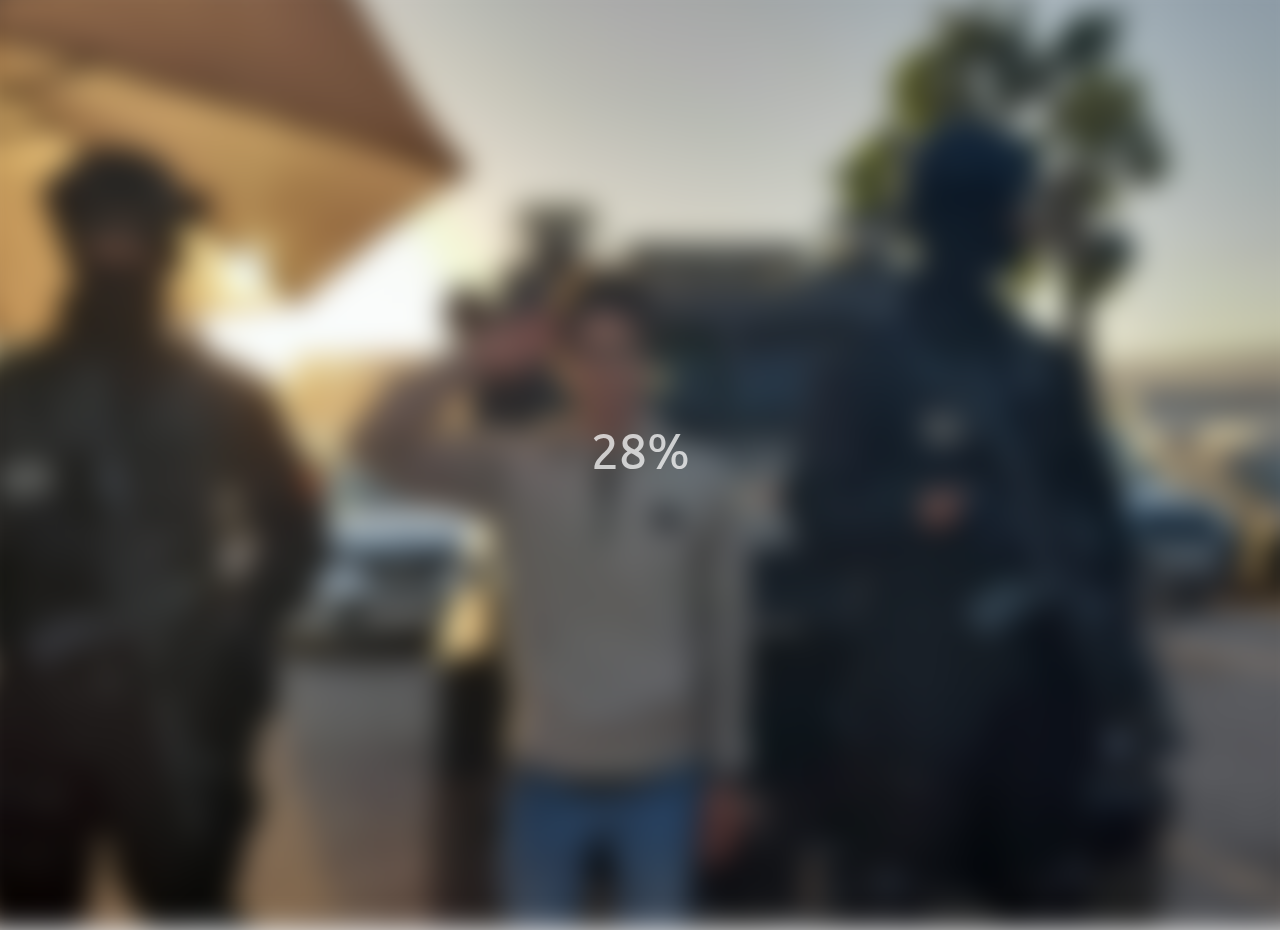
<file: Blurry Loading/index.html>
<!DOCTYPE html>
<html lang="en">
  <head>
    <meta charset="UTF-8" />
    <meta name="viewport" content="width=device-width, initial-scale=1.0" />
    <link rel="stylesheet" href="style.css" />
    <title>Blurry Loading</title>
  </head>
  <body>
    <section class="bg"></section>
    <div class="loading-text">0%</div>
    <script src="script.js"></script>
  </body>
</html>
</file>
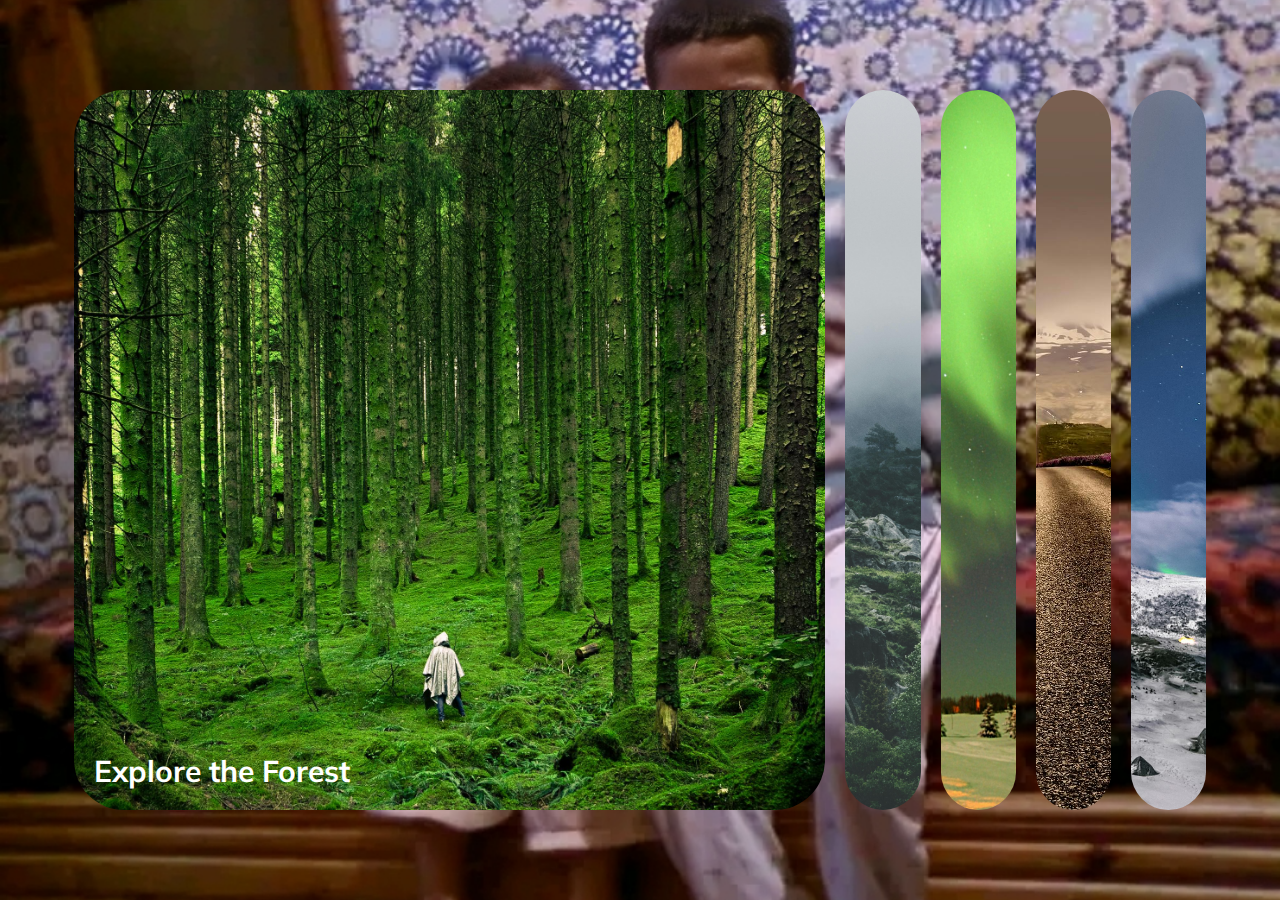
<file: Expanding Cards/index.html>
<!DOCTYPE html>
<html lang="en">
  <head>
    <meta charset="UTF-8" />
    <meta name="viewport" content="width=device-width, initial-scale=1.0" />
    <link rel="stylesheet" href="style.css" />
    <title>Expanding Cards</title>
  </head>
  <body
    style="
      background-image: url('pics/Me.png');
      background-repeat: no-repeat;
      background-size: 100%;
      background-position: center;
    "
  >
    <div class="container">
      <div class="panel active" style="background-image: url('pics/1.jpg')">
        <h3>Explore the Forest</h3>
      </div>
      <div class="panel" style="background-image: url('pics/2.jpg')">
        <h3>Explore the Wilde</h3>
      </div>
      <div class="panel" style="background-image: url('pics/3.jpg')">
        <h3>Fouboles Rays</h3>
      </div>
      <div class="panel" style="background-image: url('pics/4.jpg')">
        <h3>The way To the warm Haus</h3>
      </div>
      <div class="panel" style="background-image: url('pics/5.jpg')">
        <h3>Too cold</h3>
      </div>
    </div>
    <script src="script.js"></script>
  </body>
</html>
</file>
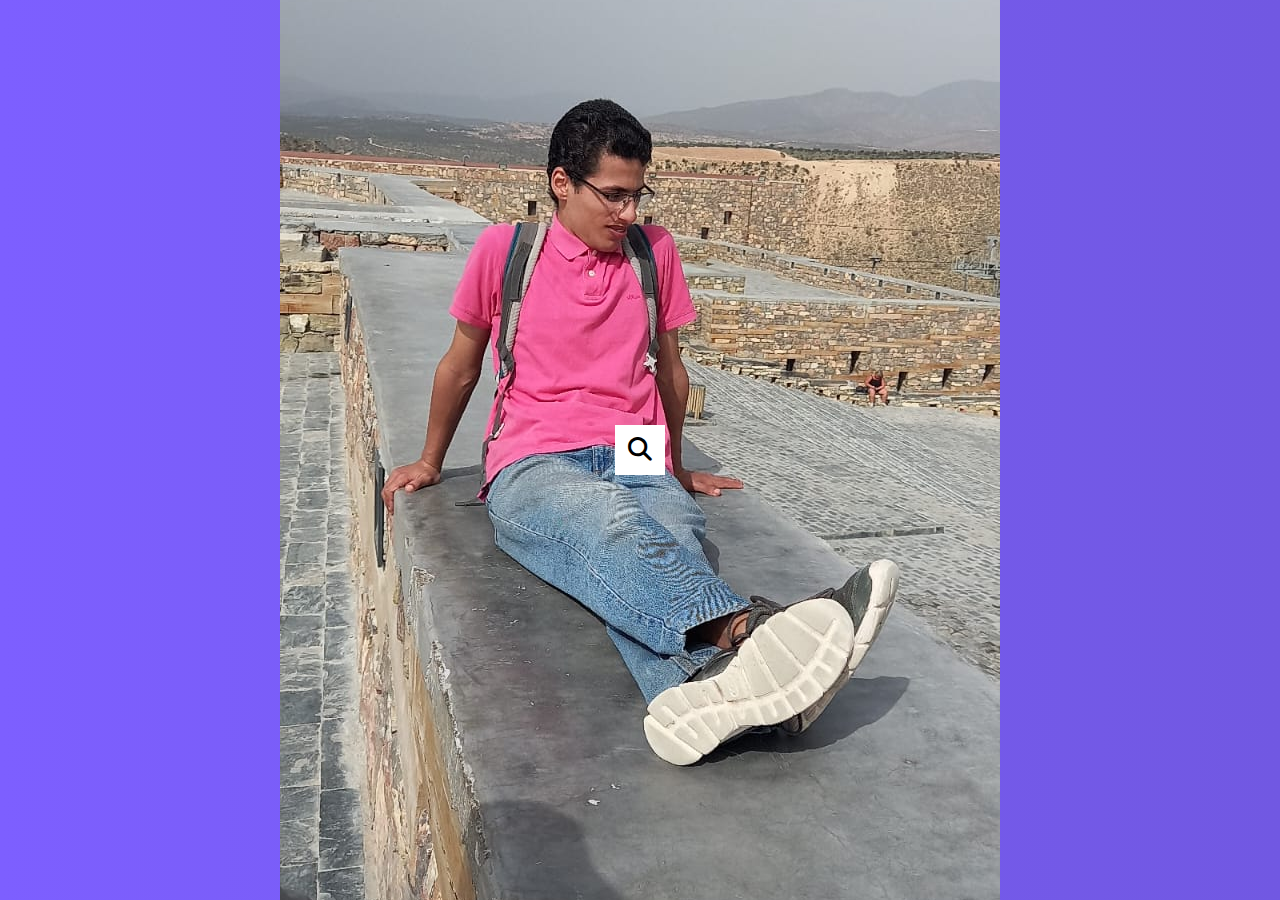
<file: Hidden Search Widget/index.html>
<!DOCTYPE html>
<html lang="en">
  <head>
    <meta charset="UTF-8" />
    <meta name="viewport" content="width=device-width, initial-scale=1.0" />
    <link
      rel="stylesheet"
      href="https://cdnjs.cloudflare.com/ajax/libs/font-awesome/6.5.2/css/all.min.css"
    />
    <link rel="stylesheet" href="style.css" />

    <title>Hidden Search Widget</title>
  </head>
  <body>
    <div class="bg">
      <div class="search">
        <input type="text" class="input" placeholder="Search..." />
        <button class="btn"><i class="fas fa-search"></i></button>
      </div>
    </div>
    <script src="script.js"></script>
  </body>
</html>
</file>
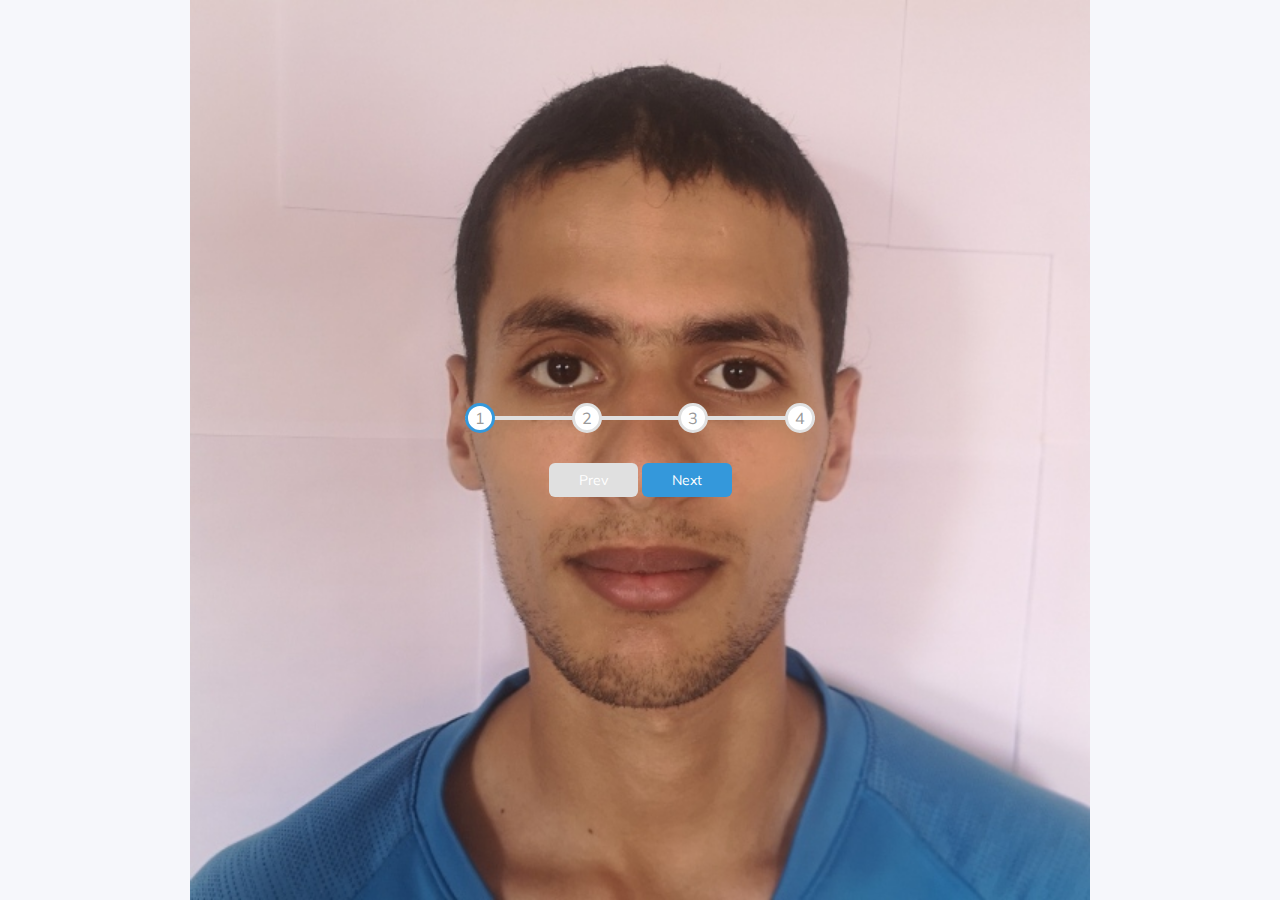
<file: Progress Steps/index.html>
<!DOCTYPE html>
<html lang="en">
  <head>
    <meta charset="UTF-8" />
    <meta name="viewport" content="width=device-width, initial-scale=1.0" />
    <link rel="stylesheet" href="style.css" />
    <title>Progress Steps</title>
  </head>
  <body>
    <div class="container">
      <div class="progress-container">
        <div class="progress" id="progress"></div>
        <div class="circle active">1</div>
        <div class="circle">2</div>
        <div class="circle">3</div>
        <div class="circle">4</div>
      </div>
      <button class="btn" id="prev" disabled>Prev</button>
      <button class="btn" id="next">Next</button>
    </div>
    <script src="script.js"></script>
  </body>
</html>
</file>
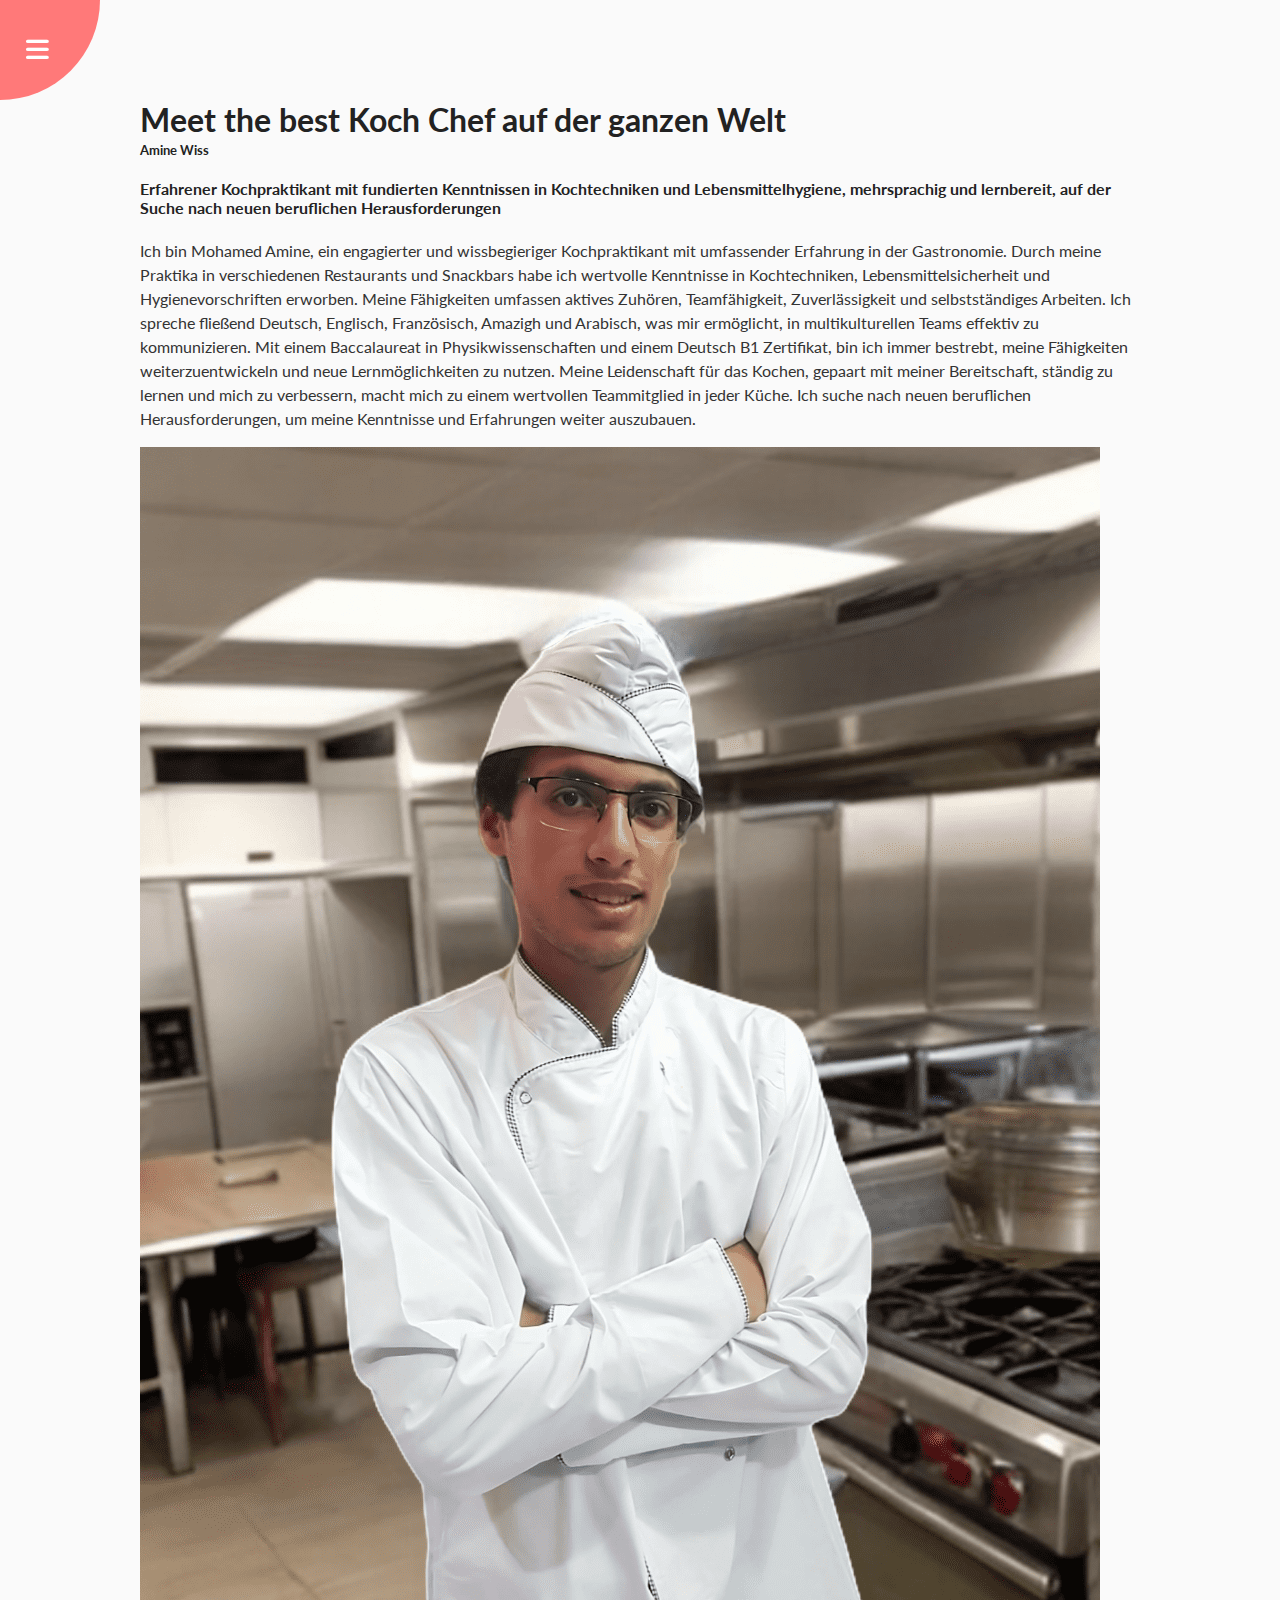
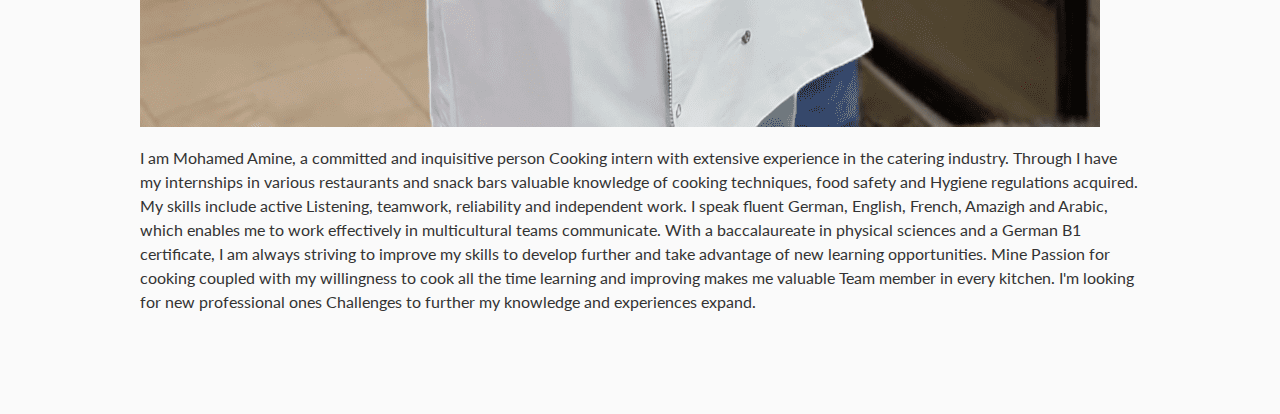
<file: Rotating Navigation/index.html>
<!DOCTYPE html>
<html lang="en">
  <head>
    <meta charset="UTF-8" />
    <meta name="viewport" content="width=device-width, initial-scale=1.0" />
    <link
      rel="stylesheet"
      href="https://cdnjs.cloudflare.com/ajax/libs/font-awesome/6.5.2/css/all.min.css"
    />
    <link rel="stylesheet" href="style.css" />
    <title>Rotating Navigation</title>
  </head>
  <body>
    <div class="container">
      <div class="circle-container">
        <div class="circle">
          <button id="close"><i class="fa fa-times"></i></button>
          <button id="open">
            <i class="fas fa-bars"></i>
          </button>
        </div>
      </div>
      <div class="content">
        <h1>Meet the best Koch Chef auf der ganzen Welt</h1>
        <small><b>Amine Wiss</b></small>
        <h4>
          Erfahrener Kochpraktikant mit fundierten Kenntnissen in Kochtechniken
          und Lebensmittelhygiene, mehrsprachig und lernbereit, auf der Suche
          nach neuen beruflichen Herausforderungen
        </h4>
        <p>
          Ich bin Mohamed Amine, ein engagierter und wissbegieriger
          Kochpraktikant mit umfassender Erfahrung in der Gastronomie. Durch
          meine Praktika in verschiedenen Restaurants und Snackbars habe ich
          wertvolle Kenntnisse in Kochtechniken, Lebensmittelsicherheit und
          Hygienevorschriften erworben. Meine Fähigkeiten umfassen aktives
          Zuhören, Teamfähigkeit, Zuverlässigkeit und selbstständiges Arbeiten.
          Ich spreche fließend Deutsch, Englisch, Französisch, Amazigh und
          Arabisch, was mir ermöglicht, in multikulturellen Teams effektiv zu
          kommunizieren. Mit einem Baccalaureat in Physikwissenschaften und
          einem Deutsch B1 Zertifikat, bin ich immer bestrebt, meine Fähigkeiten
          weiterzuentwickeln und neue Lernmöglichkeiten zu nutzen. Meine
          Leidenschaft für das Kochen, gepaart mit meiner Bereitschaft, ständig
          zu lernen und mich zu verbessern, macht mich zu einem wertvollen
          Teammitglied in jeder Küche. Ich suche nach neuen beruflichen
          Herausforderungen, um meine Kenntnisse und Erfahrungen weiter
          auszubauen.
        </p>
        <img src="Chef-Amine.png" alt="" />
        <p>
          I am Mohamed Amine, a committed and inquisitive person Cooking intern
          with extensive experience in the catering industry. Through I have my
          internships in various restaurants and snack bars valuable knowledge
          of cooking techniques, food safety and Hygiene regulations acquired.
          My skills include active Listening, teamwork, reliability and
          independent work. I speak fluent German, English, French, Amazigh and
          Arabic, which enables me to work effectively in multicultural teams
          communicate. With a baccalaureate in physical sciences and a German B1
          certificate, I am always striving to improve my skills to develop
          further and take advantage of new learning opportunities. Mine Passion
          for cooking coupled with my willingness to cook all the time learning
          and improving makes me valuable Team member in every kitchen. I'm
          looking for new professional ones Challenges to further my knowledge
          and experiences expand.
        </p>
      </div>
    </div>
    <nav>
      <ul>
        <li><i class="fas fa-home"> Home</i></li>
        <li><i class="fas fa-user-alt"> About</i></li>
        <li><i class="fas fa-envelope"> Contact</i></li>
      </ul>
    </nav>
    <script src="script.js"></script>
  </body>
</html>
</file>
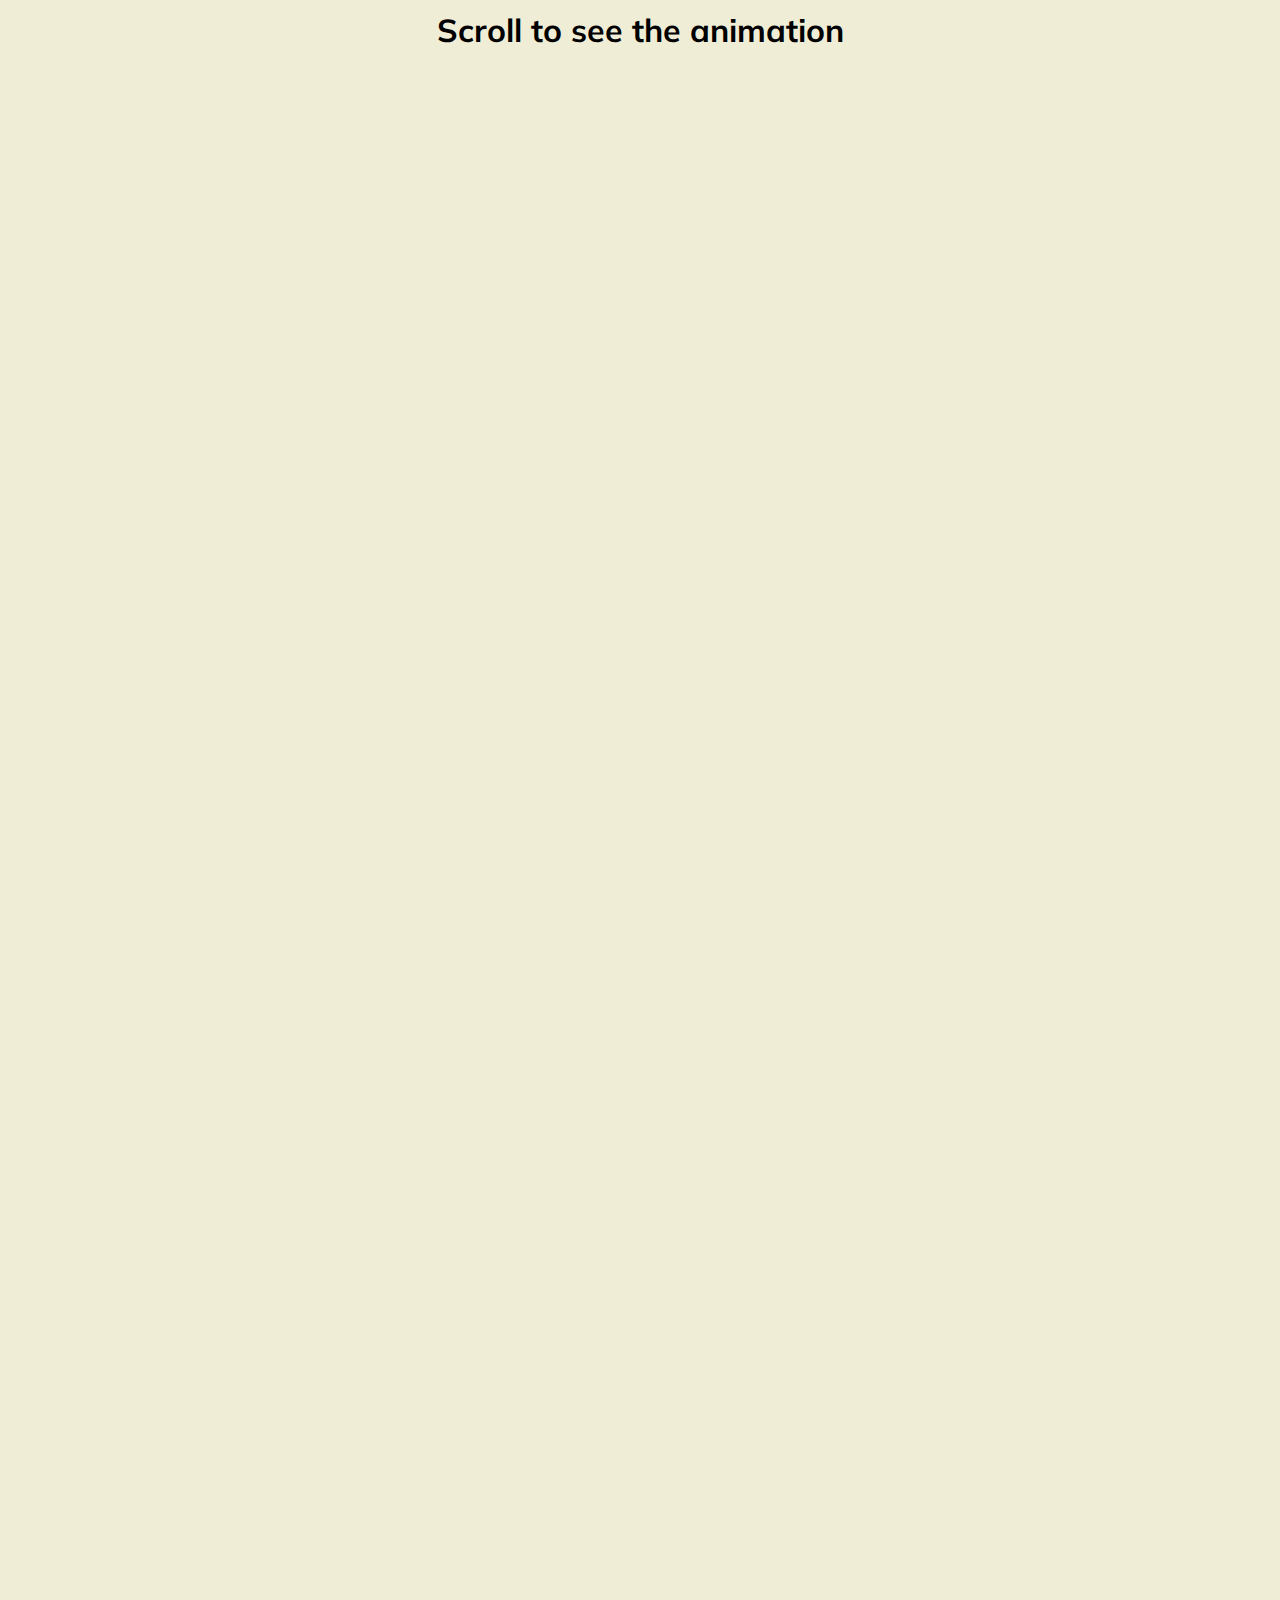
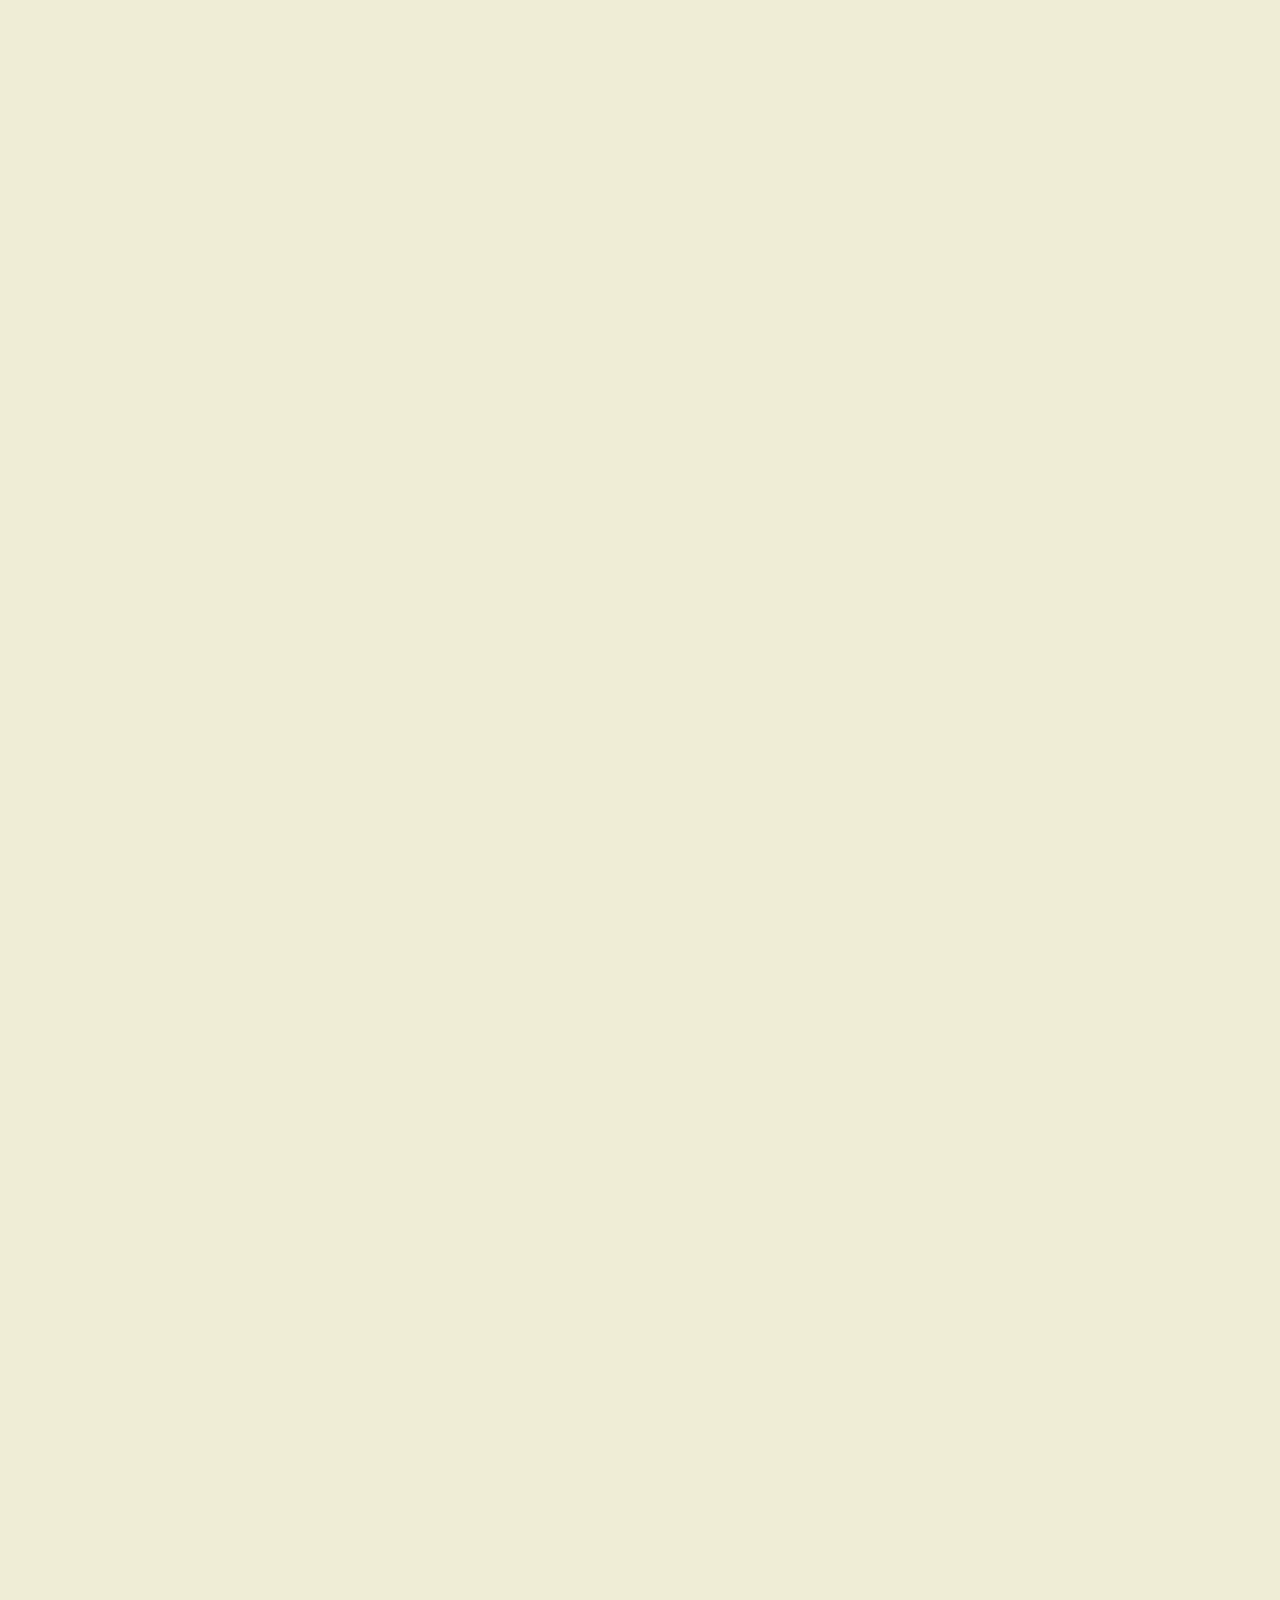
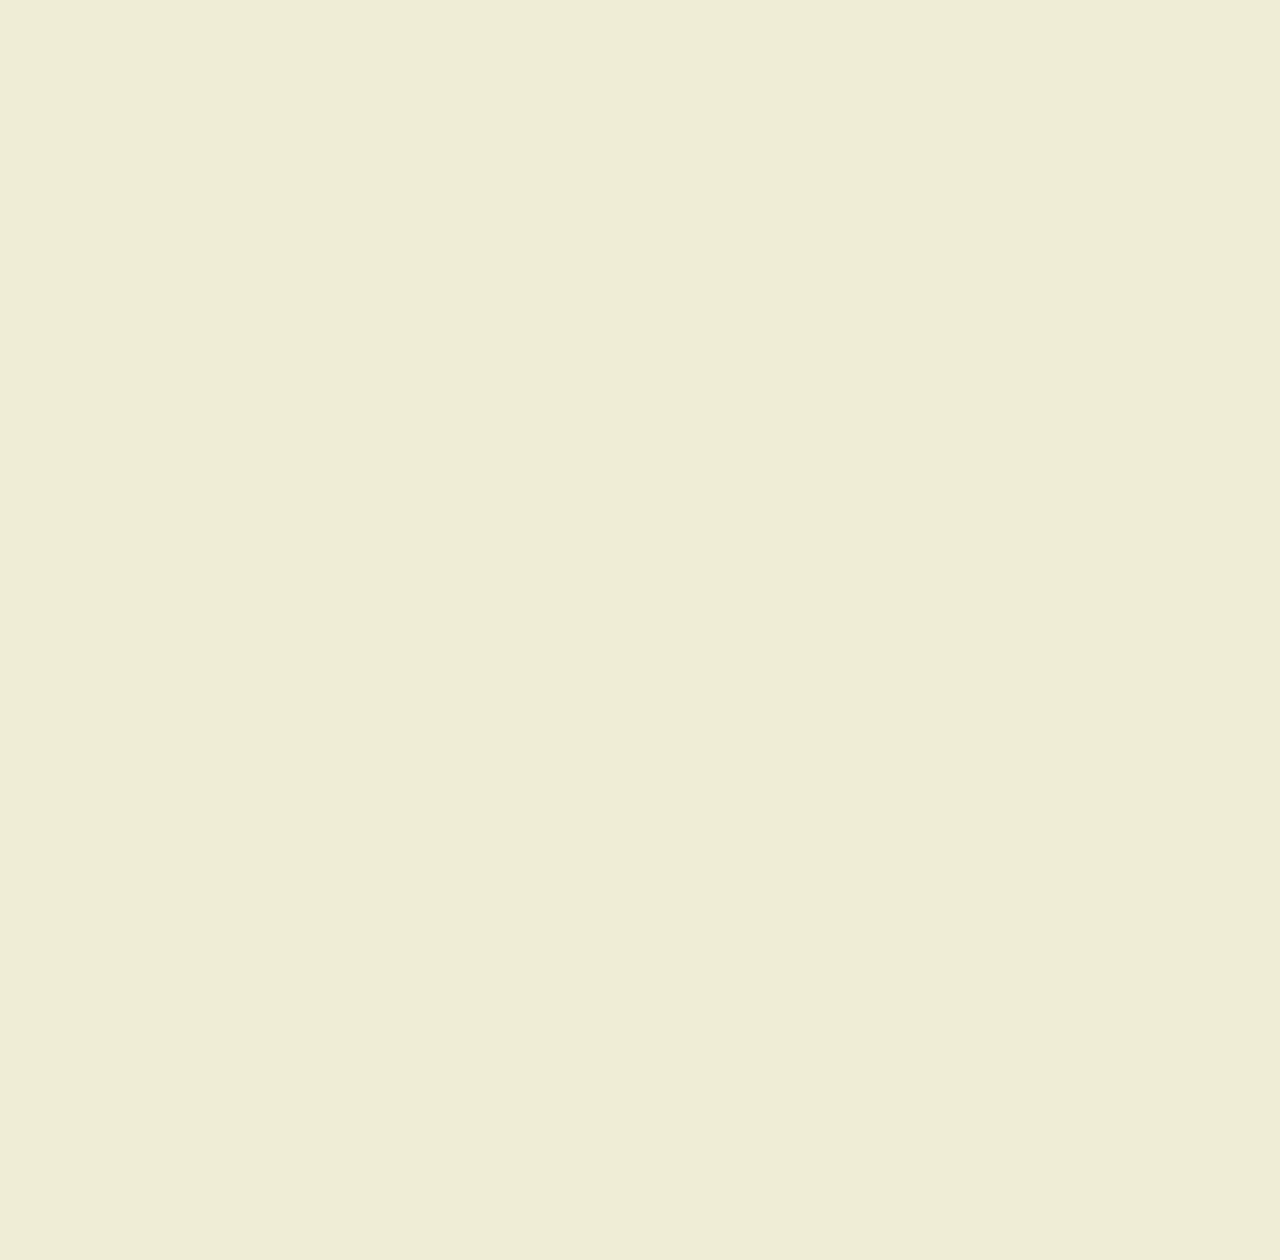
<file: Scroll Animation/index.html>
<!DOCTYPE html>
<html lang="en">
  <head>
    <meta charset="UTF-8" />
    <meta name="viewport" content="width=device-width, initial-scale=1.0" />
    <link rel="stylesheet" href="style.css" />
    <title>Scroll Animation</title>
  </head>
  <body>
    <h1>Scroll to see the animation</h1>
    <div class="box"><h2>Content</h2></div>
    <div class="box"><h2>Content</h2></div>
    <div class="box"><h2>Content</h2></div>
    <div class="box"><h2>Content</h2></div>
    <div class="box"><h2>Content</h2></div>
    <div class="box"><h2>Content</h2></div>
    <div class="box"><h2>Content</h2></div>
    <div class="box"><h2>Content</h2></div>
    <div class="box"><h2>Content</h2></div>
    <div class="box"><h2>Content</h2></div>
    <div class="box"><h2>Content</h2></div>
    <div class="box"><h2>Content</h2></div>
    <div class="box"><h2>Content</h2></div>
    <div class="box"><h2>Content</h2></div>
    <div class="box"><h2>Content</h2></div>
    <div class="box"><h2>Content</h2></div>
    <div class="box"><h2>Content</h2></div>
    <div class="box"><h2>Content</h2></div>
    <div class="box"><h2>Content</h2></div>
    <div class="box"><h2>Content</h2></div>
    <script src="script.js"></script>
  </body>
</html>
</file>
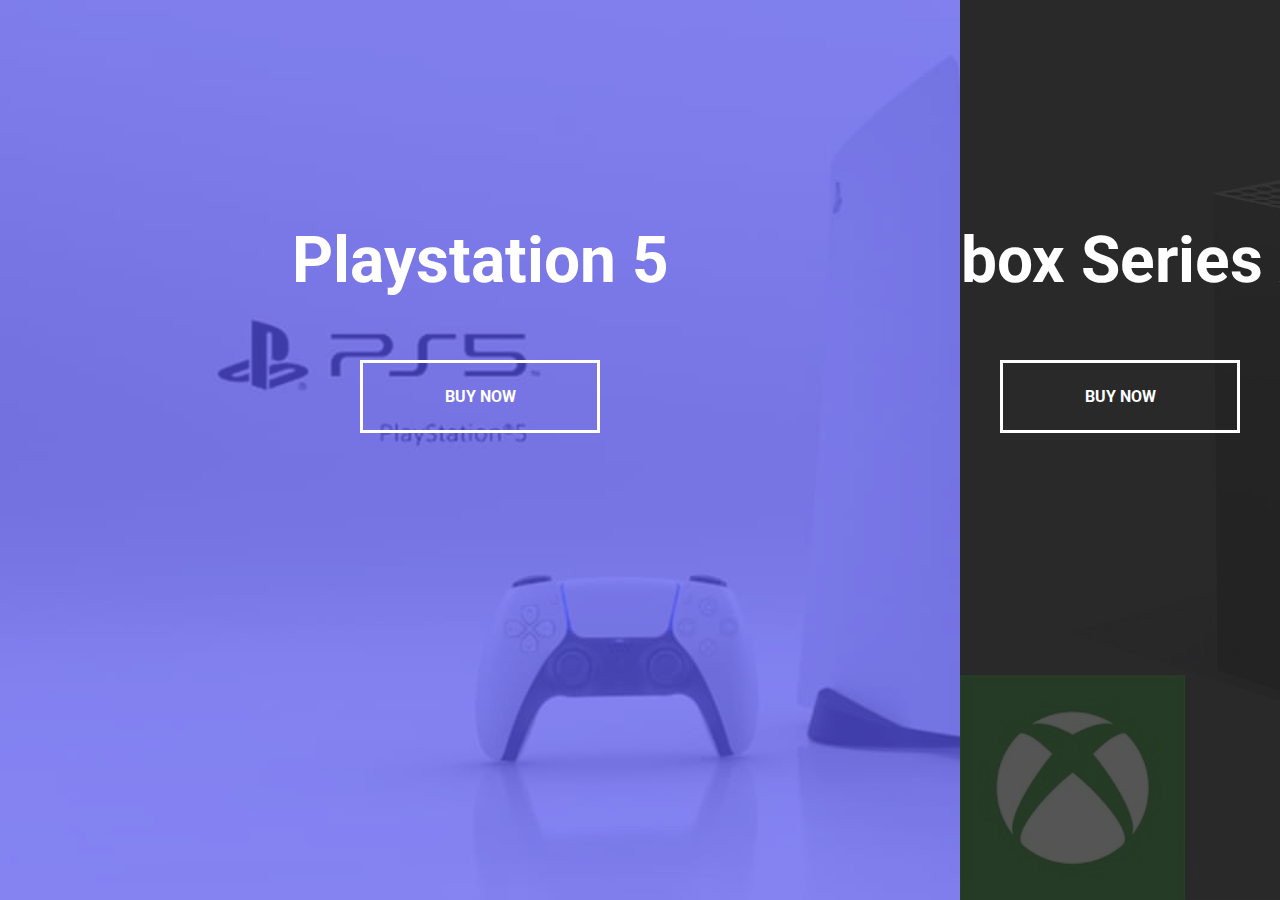
<file: Split Landing Page/index.html>
<!DOCTYPE html>
<html lang="en">
  <head>
    <meta charset="UTF-8" />
    <meta name="viewport" content="width=device-width, initial-scale=1.0" />
    <link rel="stylesheet" href="style.css" />
    <title>Split Landing Page</title>
  </head>
  <body>
    <div class="container">
      <div class="split left">
        <h1>Playstation 5</h1>
        <a href="#" class="btn">Buy Now</a>
      </div>
      <div class="split right">
        <h1>Xbox Series X</h1>
        <a href="#" class="btn">Buy Now</a>
      </div>
    </div>
    <script src="script.js"></script>
  </body>
</html>
</file>
<file: Blurry Loading/style.css>
@import url("https://fonts.googleapis.com/css2?family=Ubuntu&display=swap");

* {
  box-sizing: border-box;
}

body {
  font-family: "Ubuntu", sans-serif;
  display: flex;
  align-items: center;
  justify-content: center;
  height: 100vh;
  overflow: hidden;
  margin: 0;
}

.bg {
  background: url("Amine.jpeg") no-repeat center center/cover;
  position: absolute;
  top: -30px;
  left: -30px;
  width: calc(100vw + 60px);
  height: calc(100vh + 60px);
  z-index: -1;
  filter: blur(0px);
}

.loading-text {
  font-size: 50px;
  color: #fff;
}
</file>
<file: Expanding Cards/style.css>
@import url("https://fonts.googleapis.com/css2?family=Muli&display=swap");

* {
  box-sizing: border-box;
}

body {
  font-family: "Muli", sans-serif;
  display: flex;
  align-items: center;
  justify-content: center;
  height: 100vh;
  overflow: hidden;
  margin: 0;
}

.container {
  display: flex;
  width: 90vw;
}

.panel {
  background-size: auto 100%;
  background-position: center;
  background-repeat: no-repeat;
  height: 80vh;
  border-radius: 50px;
  color: #fff;
  cursor: pointer;
  flex: 0.5;
  margin: 10px;
  position: relative;
  transition: flex 0.8s ease-in;
}

.panel h3 {
  font-size: 30px;
  position: absolute;
  bottom: 20px;
  left: 20px;
  margin: 0;
  opacity: 0;
}

.panel.active {
  flex: 5;
}

.panel.active h3 {
  opacity: 1;
  transition: opacity 0.3s ease-in 0.4s;
}

@media (max-width: 480px) {
  .body {
    background-repeat: no-repeat;
    background-size: 100%;
    background-position: center;
  }
  .container {
    width: 100vw;
  }

  .panel:nth-of-type(4),
  .panel:nth-of-type(5) {
    display: none;
  }

  .panel {
    flex: 0.6;
  }
  .panel.active {
    flex: 2;
  }
}
</file>
<file: Hidden Search Widget/style.css>
@import url("https://fonts.googleapis.com/css2?family=Lato&display=swap");

* {
  box-sizing: border-box;
}

body {
  background-image: linear-gradient(90deg, #7d5fff, #7158e2);
  font-family: "Lato", "sans-serif";
  display: flex;
  align-items: center;
  justify-content: center;
  height: 100vh;
  overflow: hidden;
  margin: 0;
}

.bg {
  background-image: url(Amine.jpeg);
  background-repeat: no-repeat;
  background-attachment: fixed;
  background-position: center;
  height: 100vh;
  width: 100vw;
  display: flex;
  align-items: center;
  justify-content: center;
}

.search {
  position: relative;
  height: 50px;
}

.search .input {
  background-color: #fff;
  border: 0;
  font-size: 18px;
  padding: 15px;
  height: 50px;
  width: 50px;
  transition: width 0.3s ease;
}

.btn {
  background-color: #fff;
  border: 0;
  cursor: pointer;
  font-size: 24px;
  position: absolute;
  top: 0;
  left: 0;
  height: 50px;
  width: 50px;
  transition: transform 0.3s ease;
}

.btn:focus,
.input:focus {
  outline: none;
}

.search.active .input {
  width: 200px;
}

.search.active .btn {
  transform: translateX(198px);
}
</file>
<file: Progress Steps/style.css>
@import url("https://fonts.googleapis.com/css2?family=Muli&display=swap");

:root {
  --line-border-fill: #3498db;
  --line-border-empty: #e0e0e0;
}

* {
  box-sizing: border-box;
}

body {
  background-image: url("Amine.jpg");
  background-size: auto 100%;
  background-position: center;
  background-repeat: no-repeat;
  background-color: #f6f7fb;
  font-family: "Muli", "sans-serif";
  display: flex;
  align-items: center;
  justify-content: center;
  height: 100vh;
  overflow: hidden;
  margin: 0;
}

.container {
  text-align: center;
}

.progress-container {
  display: flex;
  justify-content: space-between;
  position: relative;
  margin-bottom: 30px;
  max-width: 100%;
  width: 350px;
}

.progress-container::before {
  content: "";
  background-color: var(--line-border-empty);
  position: absolute;
  top: 50%;
  left: 0;
  transform: translateY(-50%);
  z-index: -1;
  height: 4px;
  width: 100%;
}

.progress {
  background-color: var(--line-border-fill);
  position: absolute;
  top: 50%;
  left: 0;
  transform: translateY(-50%);
  z-index: -1;
  height: 4px;
  width: 0%;
  transition: 0.4s ease;
}

.circle {
  background-color: #fff;
  color: #999;
  border-radius: 50%;
  height: 30px;
  width: 30px;
  display: flex;
  align-items: center;
  justify-content: center;
  border: 3px solid var(--line-border-empty);
  transition: 0.4s ease;
}

.circle.active {
  border-color: var(--line-border-fill);
}

.btn {
  background-color: var(--line-border-fill);
  color: #fff;
  border: 0;
  border-radius: 6px;
  cursor: pointer;
  font-family: inherit;
  padding: 8px 30px;
  font-size: 14px;
}

.btn:active {
  transform: scale(0.98);
}

.btn:focus {
  outline: 0;
}

.btn:disabled {
  background-color: var(--line-border-empty);
  cursor: not-allowed;
}
</file>
<file: Rotating Navigation/style.css>
@import url("https://fonts.googleapis.com/css2?family=Lato&display=swap");

* {
  box-sizing: border-box;
}

body {
  font-family: "Lato", "sans-serif";
  overflow-x: hidden;
  background-color: #333;
  color: #222;
  margin: 0;
}

.container {
  background-color: #fafafa;
  transform-origin: top left;
  transition: transform 0.5s linear;
  width: 100vw;
  min-height: 100vh;
  padding: 50px;
}

.container.show-nav {
  transform: rotate(-20deg);
}

.circle-container {
  position: fixed;
  top: -100px;
  left: -100px;
}

.circle {
  background-color: #ff7979;
  height: 200px;
  width: 200px;
  border-radius: 50%;
  position: relative;
  transition: transform 0.5s linear;
}

.container.show-nav .circle {
  transform: rotate(-70deg);
}

.circle button {
  position: absolute;
  top: 50%;
  left: 50%;
  height: 100px;
  background: transparent;
  border: 0;
  font-size: 26px;
  color: #fff;
  cursor: pointer;
}

.circle button:focus {
  outline: none;
}

.circle button#open {
  left: 60%;
}

.circle button#close {
  top: 60%;
  transform: rotate(90deg);
  transform-origin: top left;
}

.container.show-nav + nav li {
  transform: translateX(0);
  transition-delay: 0.3s;
}

nav {
  position: fixed;
  bottom: 40px;
  left: 0;
  z-index: 100;
}

nav ul {
  list-style-type: none;
  padding-left: 30px;
}

nav ul li {
  text-transform: uppercase;
  color: #fff;
  margin: 40px 0;
  transform: translateX(-100%);
  transition: transform 0.4s ease;
}

nav ul li i {
  font-size: 20px;
  margin-right: 10px;
  cursor: pointer;
  transition: 0.2s ease-in;
}

nav ul li i:hover {
  transform: scale(1.1);
  color: #ff7979;
}

nav ul li + li {
  margin-left: 15px;
  transform: translateX(-150%);
}

nav ul li:last-child {
  margin-left: 30px;
  transform: translateX(-200%);
}

.content img {
  max-width: 100%;
}

.content {
  max-width: 1000px;
  margin: 50px auto;
}

.content h1 {
  margin: 0;
}

.contnet small {
  color: #555;
  font-style: italic;
}

.content p {
  color: #333;
  line-height: 1.5;
}
</file>
<file: Scroll Animation/style.css>
@import url("https://fonts.googleapis.com/css2?family=Muli&display=swap");

* {
  box-sizing: border-box;
}

body {
  background-color: #efedd6;
  background-repeat: no-repeat;
  font-family: "Muli", sans-serif;
  display: flex;
  align-items: center;
  justify-content: center;
  flex-direction: column;
  margin: 0;
  overflow-x: hidden;
}

h1 {
  margin: 10px;
}

.box {
  background-image: url("A.png");
  background-size: auto 100%;
  background-position: center;
  background-color: steelblue;
  color: #fff;
  display: flex;
  align-items: center;
  justify-content: center;
  width: 400px;
  height: 200px;
  margin: 10px;
  border-radius: 10px;
  box-shadow: 2px 4px 5px rgba(0, 0, 0, 0.3);
  transform: translateX(400%);
  transition: transform 0.4s ease;
}

.box:nth-of-type(even) {
  transform: translateX(-400%);
}

.box.show {
  transform: translateX(0);
}

.box h2 {
  font-size: 45px;
}
</file>
<file: Split Landing Page/style.css>
@import url("https://fonts.googleapis.com/css2?family=Roboto&display=swap");

:root {
  --left-bg-color: rgba(87, 84, 236, 0.7);
  --right-bg-color: rgba(43, 43, 43, 0.8);
  --left-btn-hover-color: rgba(87, 84, 236, 1);
  --right-btn-hover-color: rgba(28, 122, 28, 1);

  --hover-width: 75%;
  --other-width: 25%;

  --speed: 1000ms;
}

* {
  box-sizing: border-box;
}

body {
  font-family: "Roboto", sans-serif;
  height: 100vh;
  overflow: hidden;
  margin: 0;
}

h1 {
  font-size: 4rem;
  color: #fff;
  position: absolute;
  left: 50%;
  top: 20%;
  transform: translateX(-50%);
  white-space: nowrap;
}

.btn {
  position: absolute;
  display: flex;
  justify-content: center;
  align-items: center;
  left: 50%;
  top: 40%;
  transform: translateX(-50%);
  text-decoration: none;
  color: #fff;
  border: #fff solid 0.2rem;
  font-size: 1rem;
  font-weight: bold;
  text-transform: uppercase;
  width: 15rem;
  padding: 1.5rem;
}

.split.left .btn:hover {
  background-color: var(--left-btn-hover-color);
  border-color: var(--left-btn-hover-color);
}

.split.right .btn:hover {
  background-color: var(--right-btn-hover-color);
  border-color: var(--right-btn-hover-color);
}

.container {
  position: relative;
  width: 100%;
  height: 100%;
  background: #333;
}

.split {
  position: absolute;
  width: 50%;
  height: 100%;
  overflow: hidden;
}

.split.left {
  left: 0;
  background: url("ps5.jpg");
  background-repeat: no-repeat;
  background-size: cover;
}

.split.left::before {
  content: "";
  position: absolute;
  width: 100%;
  height: 100%;
  background-color: var(--left-bg-color);
}

.split.right {
  right: 0;
  background: url("xbox5.jpg");
  background-repeat: no-repeat;
  background-size: cover;
}

.split.right::before {
  content: "";
  position: absolute;
  width: 100%;
  height: 100%;
  background-color: var(--right-bg-color);
}

.split.right,
.split.left,
.split.right::before,
.split.left::before {
  transition: all var(--speed) ease-in-out;
}

.hover-left .left {
  width: var(--hover-width);
}
.hover-left .right {
  width: var(--other-width);
}

.hover-right .right {
  width: var(--hover-width);
}
.hover-right .left {
  width: var(--other-width);
}

@media (max-width: 800px) {
  h1 {
    font-size: 2rem;
    top: 30%;
  }

  .btn {
    padding: 1.2rem;
    width: 12rem;
  }

  .split.left,
  .split.right {
    background-size: 100%;
    background-position: center;
  }
}
</file>
